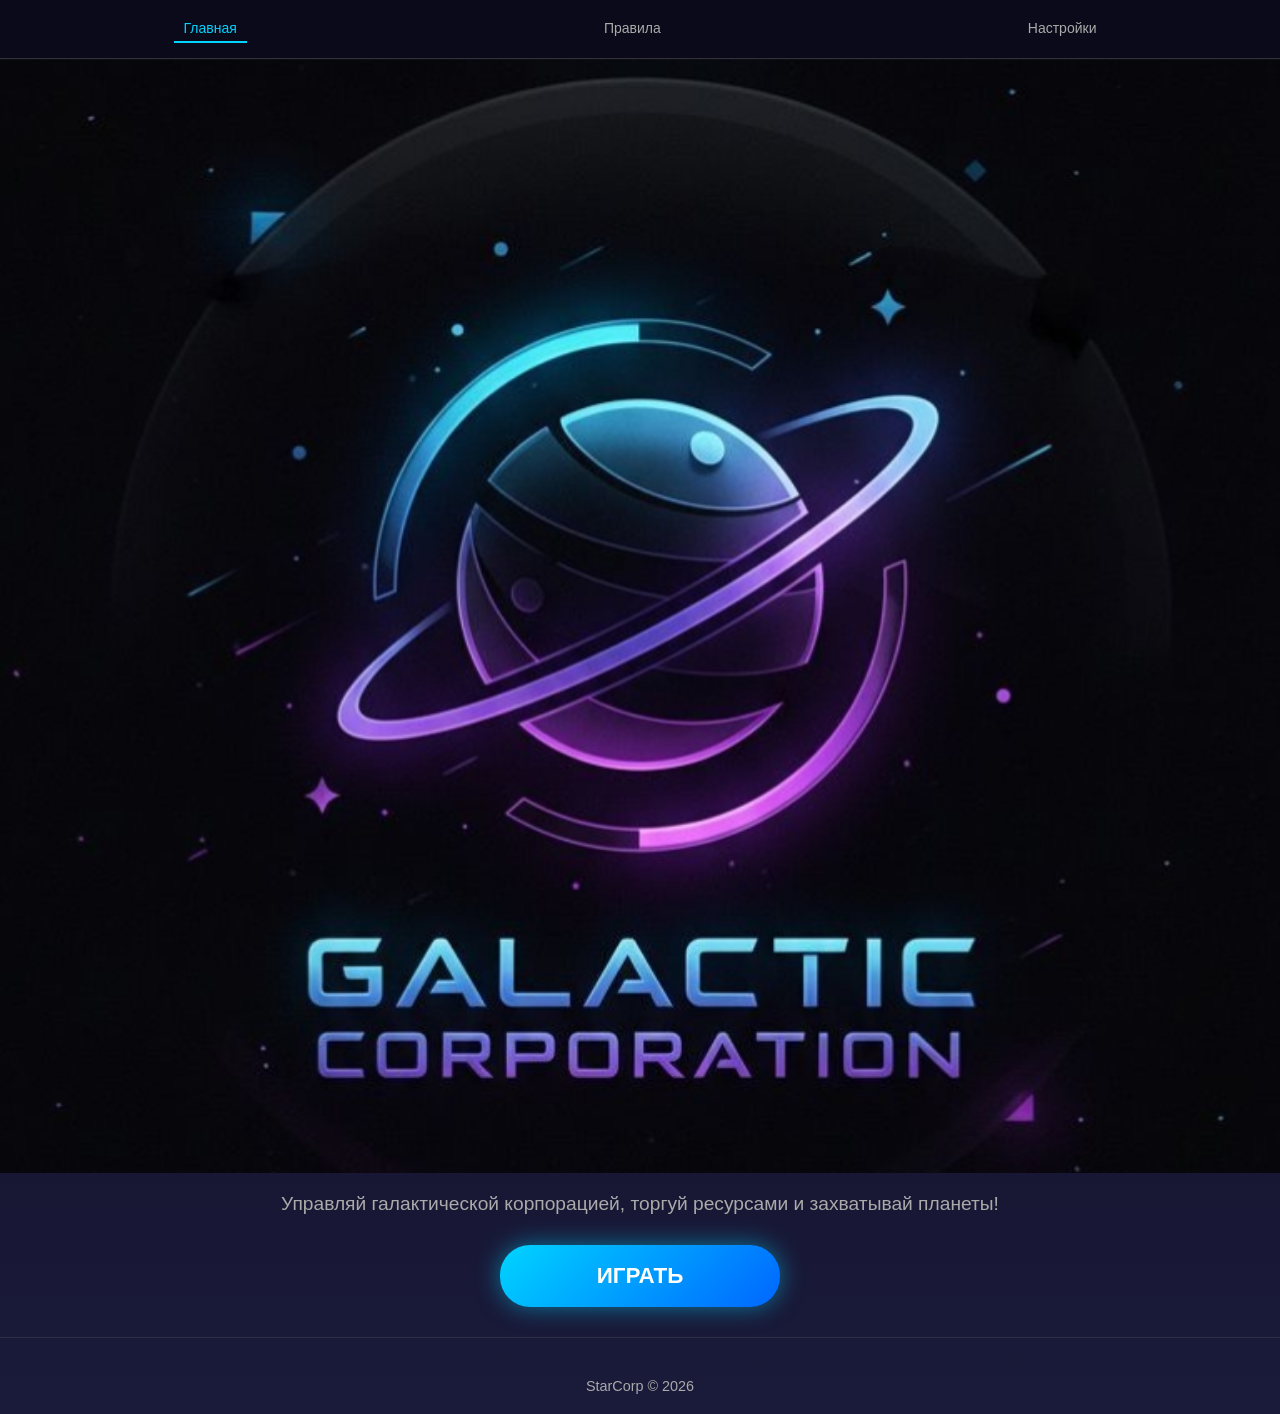
<file: index.html>
<!DOCTYPE html>
<html lang="ru">
<head>
    <meta charset="UTF-8">
    <meta name="viewport" content="width=device-width, initial-scale=1.0">
    <title>Галактический Концерн</title>
    <link rel="stylesheet" href="style.css">
    <link rel="stylesheet" href="splash.css">
</head>
<body>
    <div id="splash-screen">
      <div class="splash-content">
          <h1>StarCorp</h1>
            <div class="progress-bar">
              <div class="progress-fill"></div>
          </div>
          <p class="loading-text">Загрузка...</p>
      </div>
    </div>
    <main>
        <img src="logo.png" alt="Галактический Концерн" class="logo">
        
        <nav class="menu">
            <a href="index.html" class="active">Главная</a>
            <a href="rules.html">Правила</a>
            <a href="settings.html">Настройки</a>
        </nav>
        
        <p>Управляй галактической корпорацией, торгуй ресурсами и захватывай планеты!</p>
        
        <a href="#" class="btn" onclick="showSplash(); return false;">ИГРАТЬ</a>
    </main>

    <footer>
      <p>StarCorp © 2026</p>
    </footer>
    <script src="splash.js"></script>
</body>
</html>
</file>
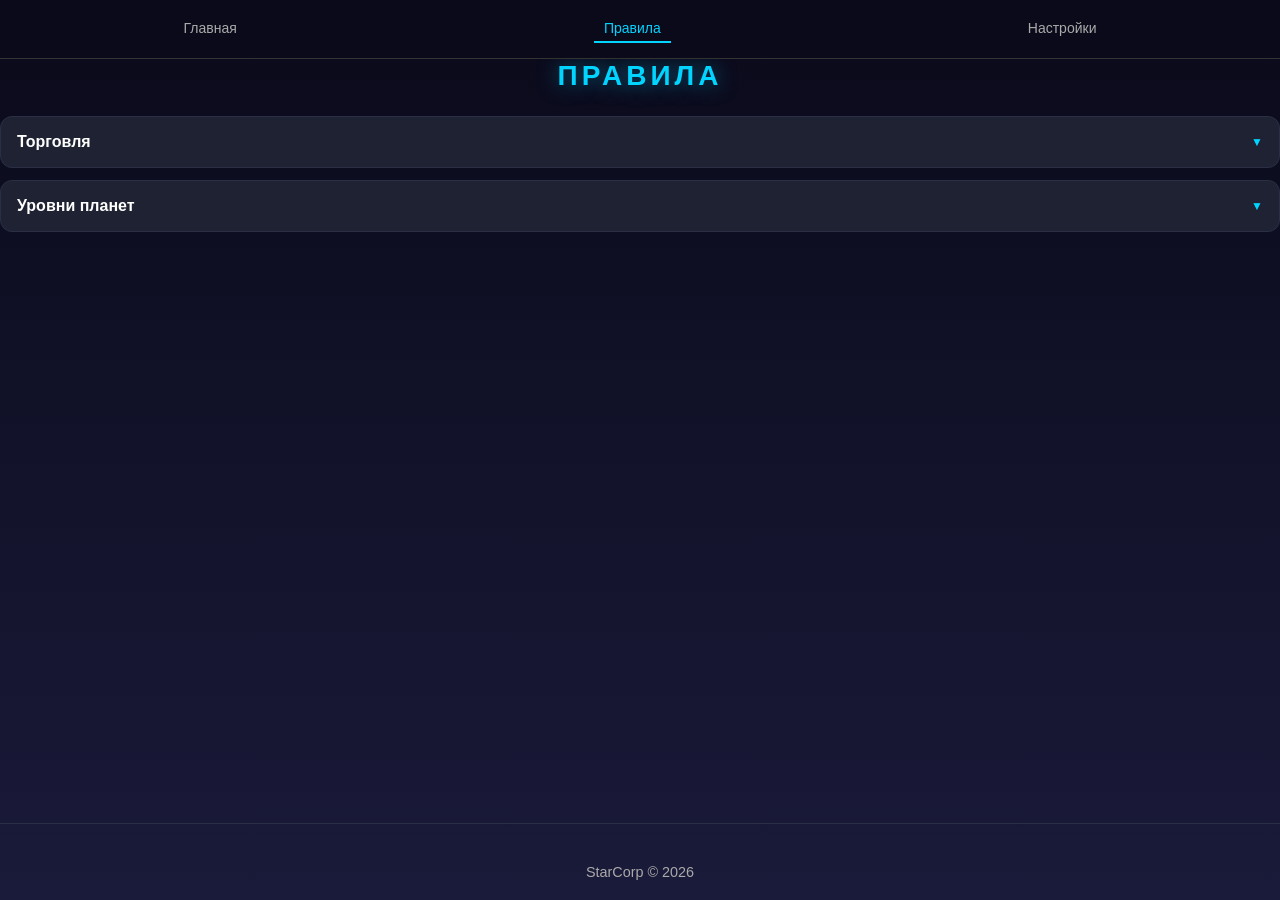
<file: rules.html>
<!DOCTYPE html>
<html lang="ru">
<head>
    <meta charset="UTF-8">
    <meta name="viewport" content="width=device-width, initial-scale=1.0">
    <title>Правила – StarCorp</title>
    <link rel="stylesheet" href="style.css">
    <link rel="stylesheet" href="rules.css">
</head>
<body>
    <nav class="menu">
        <a href="index.html">Главная</a>
        <a href="rules.html" class="active">Правила</a>
        <a href="settings.html">Настройки</a>
    </nav>

    <main>
        <h1>ПРАВИЛА</h1>
        
        <div class="rule-card">
            <div class="rule-header" onclick="toggleRule(this)">
                <span>Торговля</span>
                <span class="arrow">▼</span>
            </div>
            <div class="rule-content">
                Покупай товары на одной планете и продавай на другой. Зарабатывай разницу в ценах!
            </div>
        </div>

        <div class="rule-card">
            <div class="rule-header" onclick="toggleRule(this)">
                <span>Уровни планет</span>
                <span class="arrow">▼</span>
            </div>
            <div class="rule-content">
                Чем выше уровень планеты — тем больше товаров и выше цены. Открывай новые миры!
            </div>
        </div>
    </main>

    <script>
        function toggleRule(header) {
            header.parentElement.classList.toggle('active');
        }
    </script>
    <footer>
      <p>StarCorp © 2026</p>
    </footer>
</body>
</html>
</file>
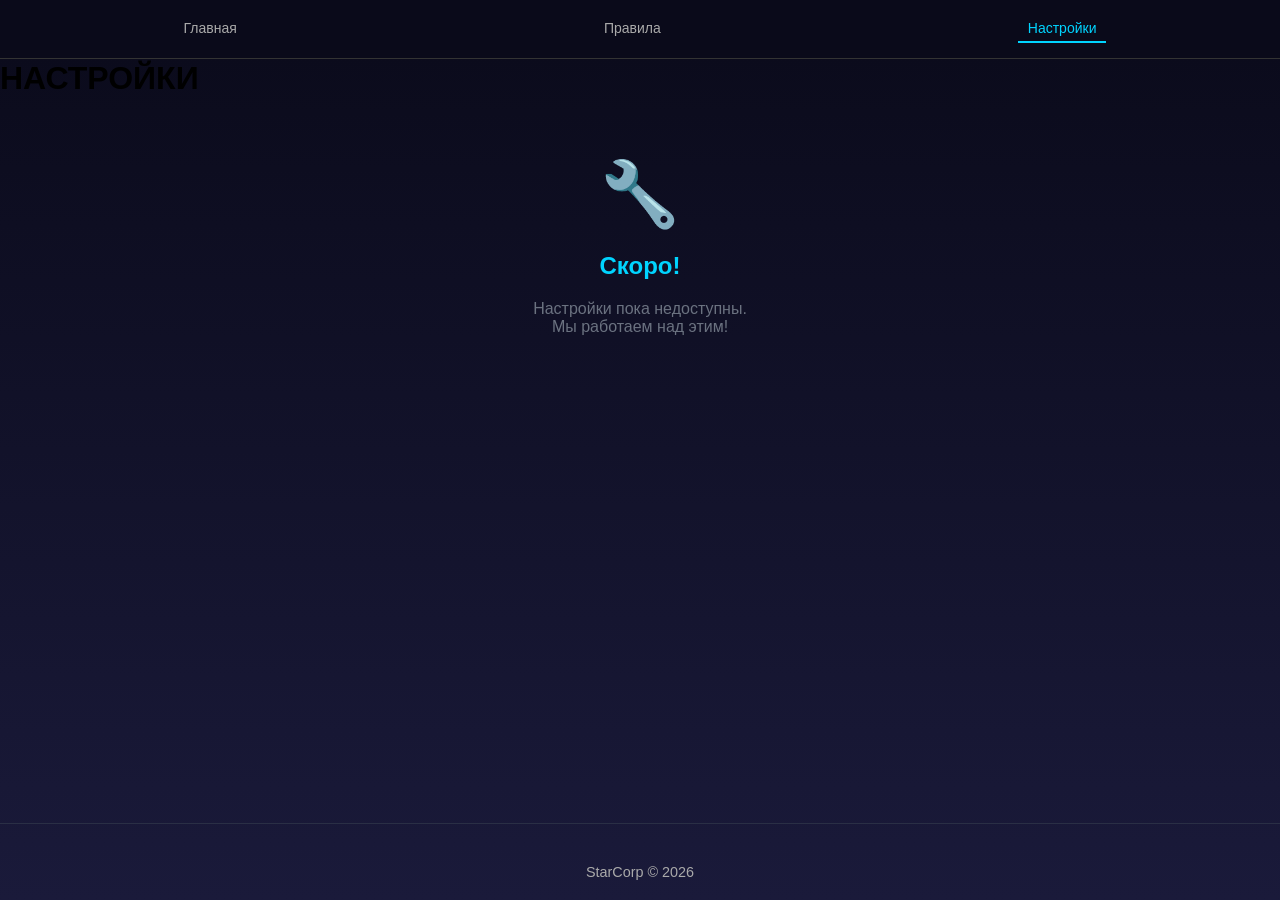
<file: settings.html>
<!DOCTYPE html>
<html lang="ru">
<head>
    <meta charset="UTF-8">
    <meta name="viewport" content="width=device-width, initial-scale=1.0">
    <title>Настройки – StarCorp</title>
    <link rel="stylesheet" href="settings.css">
    <link rel="stylesheet" href="style.css">
</head>
<body>
    <nav class="menu">
        <a href="index.html">Главная</a>
        <a href="rules.html">Правила</a>
        <a href="settings.html" class="active">Настройки</a>
    </nav>

    <main>
        <h1>НАСТРОЙКИ</h1>
        
        <div class="coming-soon">
            <div class="icon">🔧</div>
            <h2>Скоро!</h2>
            <p>Настройки пока недоступны.<br>Мы работаем над этим!</p>
        </div>
    </main>

    <footer>
        <p>StarCorp © 2026</p>
    </footer>
</body>
</html>
</file>
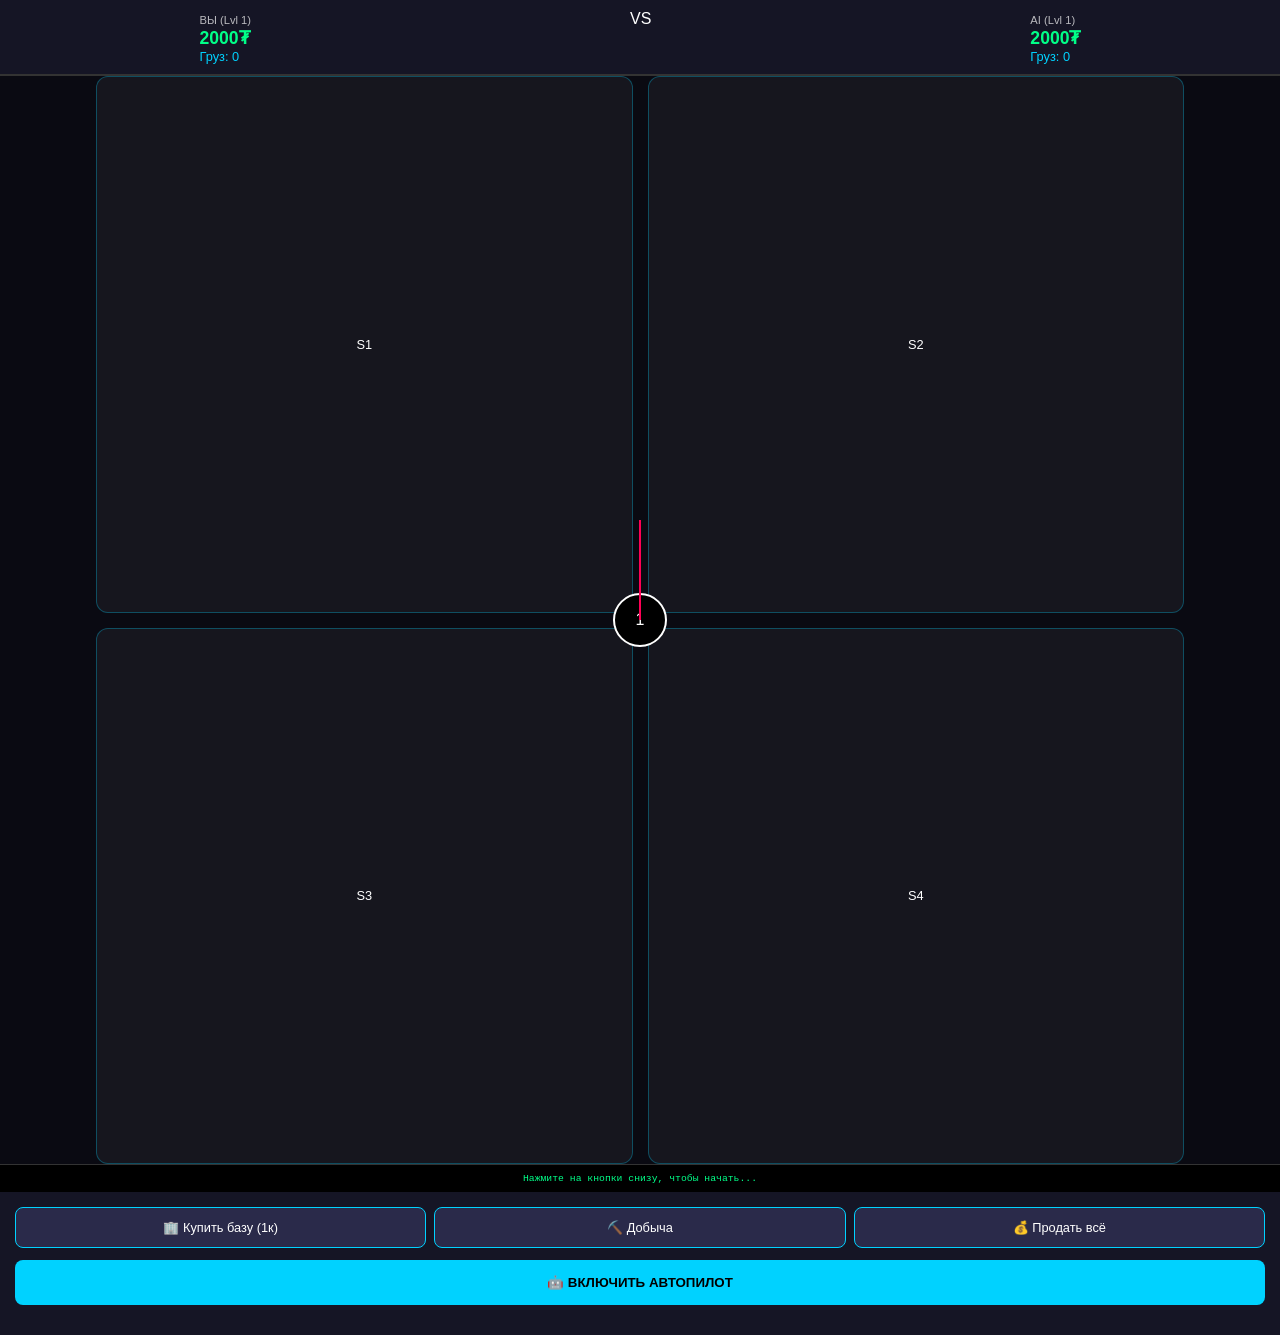
<file: game/game.html>
<!DOCTYPE html>
<html lang="ru">
<head>
    <meta charset="UTF-8">
    <meta name="viewport" content="width=device-width, initial-scale=1.0, maximum-scale=1.0, user-scalable=no">
    <title>Galactic Duel: Fix</title>
    <link rel="stylesheet" href="game.css">
</head>
<body>
    <div id="app">
        <header class="status-bar">
            <div class="player-stats">
                <span class="label">ВЫ (Lvl <span id="p-lvl">1</span>)</span>
                <div class="money" id="p-money">2000₮</div>
                <div class="inv">Груз: <span id="p-inv">0</span></div>
            </div>
            <div class="vs-badge">VS</div>
            <div class="enemy-stats">
                <span class="label">AI (Lvl <span id="e-lvl">1</span>)</span>
                <div class="money" id="e-money">2000₮</div>
                <div class="inv">Груз: <span id="e-inv">0</span></div>
            </div>
        </header>

        <main id="map">
            <div class="core-mini">
                <div id="ray"></div>
                <div id="cycle-num">1</div>
            </div>
            <div id="sectors">
                <div class="sector" id="s1"><span>S1</span><div class="units"></div></div>
                <div class="sector" id="s2"><span>S2</span><div class="units"></div></div>
                <div class="sector" id="s3"><span>S3</span><div class="units"></div></div>
                <div class="sector" id="s4"><span>S4</span><div class="units"></div></div>
            </div>
        </main>

        <div id="mini-log">Нажмите на кнопки снизу, чтобы начать...</div>

        <nav class="controls">
            <!-- Кнопки вкладок -->
            <div class="tabs">
                <button onclick="manualAction('buy')">🏢 Купить базу (1к)</button>
                <button onclick="manualAction('work')">⛏️ Добыча</button>
                <button onclick="manualAction('sell')">💰 Продать всё</button>
            </div>
            
            <!-- Постоянная кнопка ИИ -->
            <div class="ai-zone">
                <button id="ai-toggle-btn" onclick="toggleAI()">🤖 ВКЛЮЧИТЬ АВТОПИЛОТ</button>
            </div>
        </nav>
    </div>
    <script src="game.js"></script>
</body>
</html>
</file>
<file: style.css>
* {
    margin: 0;
    padding: 0;
    box-sizing: border-box;
}

body {
    padding-top: 60px;
    min-height: 100vh;
    display: flex;
    flex-direction: column;
    background: linear-gradient(180deg, #0a0a1a 0%, #1a1a3a 100%);
    font-family: 'Segoe UI', Tahoma, Geneva, Verdana, sans-serif;
}


main {
    flex: 1;
    padding: 0 !important;
    padding-bottom: 80px;
}

.logo {
    width: 100vw;
    max-width: 100vw;
    display: block;
    margin: 0 !important;
    padding: 0 !important;
}


.menu {
    position: fixed;
    top: 0;
    left: 0;
    right: 0;
    display: flex;
    justify-content: space-around;
    gap: 0;
    margin: 0;
    padding: 15px 0;
    border-bottom: 1px solid #333;
    background: #0a0a1a;
    z-index: 100;
}

.menu a {
    color: #aaa;
    text-decoration: none;
    font-size: 14px;
    padding: 5px 10px;
    transition: color 0.3s;
}

.menu a:hover {
    color: #00d4ff;
}

p {
    color: #aaa;
    font-size: 1.2em;
    text-align: center;
    margin-top: 20px;
}

.menu a.active {
    color: #00d4ff;
    border-bottom: 2px solid #00d4ff;
}
.btn {
    display: block;
    width: 80%;
    max-width: 280px;
    margin: 30px auto;
    padding: 18px 20px;
    font-size: 1.4em;
    font-weight: bold;
    text-align: center;
    text-decoration: none;
    color: #fff;
    background: linear-gradient(135deg, #00d4ff, #0066ff);
    border-radius: 30px;
    box-shadow: 0 0 25px rgba(0, 212, 255, 0.5);
}

footer {
    text-align: center;
    padding: 20px;
    color: #6b7280;
    font-size: 12px;
    border-top: 1px solid #2a2f45;
    margin-top: auto;
}
</file>
<file: splash.css>
#splash-screen {
    position: fixed;
    top: 0;
    left: 0;
    width: 100%;
    height: 100%;
    background: url('bg.jpg') center/cover no-repeat;
    display: none;
    align-items: center;
    justify-content: center;
    z-index: 9999;
}


.splash-content {
    text-align: center;
    background: rgba(0, 0, 0, 0.7);
    padding: 30px;
    border-radius: 20px;
    width: 80%;
    max-width: 300px;
    position: absolute;
    bottom: 50px;
    left: 50%;
    transform: translateX(-50%);
}

.splash-content h1 {
    color: #00d4ff;
    font-size: 32px;
    margin-bottom: 30px;
    text-shadow: 0 0 20px rgba(0, 212, 255, 0.5);
}

.progress-bar {
    width: 100%;
    height: 8px;
    background: #2a2f45;
    border-radius: 4px;
    overflow: hidden;
    margin-bottom: 16px;
}

.progress-fill {
    height: 100%;
    background: linear-gradient(90deg, #00d4ff, #00ff88);
    width: 0%;
    transition: width 0.1s;
}

.loading-text {
    color: #6b7280;
    font-size: 14px;
}
</file>
<file: rules.css>
main h1 {
    text-align: center;
    color: #00d4ff;
    font-size: 28px;
    margin-bottom: 24px;
    text-transform: uppercase;
    letter-spacing: 4px;
    text-shadow: 0 0 20px rgba(0, 212, 255, 0.5);
}

.rule-card {
    background: #1e2233;
    border-radius: 12px;
    margin-bottom: 12px;
    border: 1px solid #2a2f45;
    overflow: hidden;
}

.rule-header {
    padding: 16px;
    display: flex;
    justify-content: space-between;
    align-items: center;
    cursor: pointer;
    color: #fff;
    font-weight: bold;
}

.rule-header .arrow {
    color: #00d4ff;
    font-size: 12px;
    transition: transform 0.3s;
}

.rule-content {
    max-height: 0;
    overflow: hidden;
    transition: max-height 0.3s ease;
    padding: 0 16px;
    color: #b0b8d0;
    font-size: 14px;
}

.rule-card.active .rule-content {
    max-height: 200px;
    padding-bottom: 16px;
}

.rule-card.active .arrow {
    transform: rotate(180deg);
}
</file>
<file: settings.css>
.coming-soon {
    text-align: center;
    padding: 60px 20px;
}

.coming-soon .icon {
    font-size: 64px;
    margin-bottom: 20px;
}

.coming-soon h2 {
    color: #00d4ff;
    font-size: 24px;
    margin-bottom: 12px;
}

.coming-soon p {
    color: #6b7280;
    font-size: 16px;
}
</file>
<file: game/game.css>
:root {
    --blue: #00d2ff;
    --red: #ff0055;
    --green: #00ff88;
    --bg: #0a0a12;
}

body {
    background: var(--bg);
    color: white;
    font-family: sans-serif;
    margin: 0; padding: 0;
    height: 100vh; overflow: hidden;
    user-select: none;
}

#app { display: flex; flex-direction: column; height: 100vh; }

.status-bar {
    display: flex; justify-content: space-around;
    padding: 10px; background: #151525; border-bottom: 2px solid #333;
}
.label { font-size: 0.7em; opacity: 0.7; }
.money { font-weight: bold; color: var(--green); font-size: 1.1em; }
.inv { font-size: 0.8em; color: var(--blue); }

#map {
    flex: 1; position: relative;
    display: flex; justify-content: center; align-items: center;
}

#sectors {
    display: grid; grid-template-columns: 1fr 1fr;
    gap: 15px; width: 85vw; height: 85vw;
}

.sector {
    border: 1px solid rgba(0, 210, 255, 0.3);
    background: rgba(255, 255, 255, 0.05);
    border-radius: 12px; display: flex; align-items: center; justify-content: center;
    position: relative; font-size: 0.8em;
}

.core-mini {
    position: absolute; width: 50px; height: 50px;
    background: #000; border: 2px solid #fff; border-radius: 50%;
    z-index: 10; display: flex; align-items: center; justify-content: center;
}

#ray {
    position: absolute; width: 2px; height: 100px;
    background: var(--red); bottom: 50%; transform-origin: bottom;
    transition: 0.5s cubic-bezier(0.4, 0, 0.2, 1);
}

#mini-log {
    background: #000; color: #00ff88; font-family: monospace;
    font-size: 0.75em; padding: 8px; text-align: center;
    border-top: 1px solid #333; height: 20px;
}

.controls { background: #151525; padding: 15px; padding-bottom: 30px; }

.tabs { display: flex; gap: 8px; margin-bottom: 12px; }
.tabs button {
    flex: 1; padding: 12px 5px; background: #2a2a4a;
    border: 1px solid var(--blue); color: white; border-radius: 8px;
    font-size: 0.8em; active: scale(0.95);
}

.ai-zone button {
    width: 100%; padding: 15px; border-radius: 8px; border: none;
    background: var(--blue); color: #000; font-weight: bold;
}

.units { position: absolute; bottom: 5px; font-size: 1.2em; }
</file>
